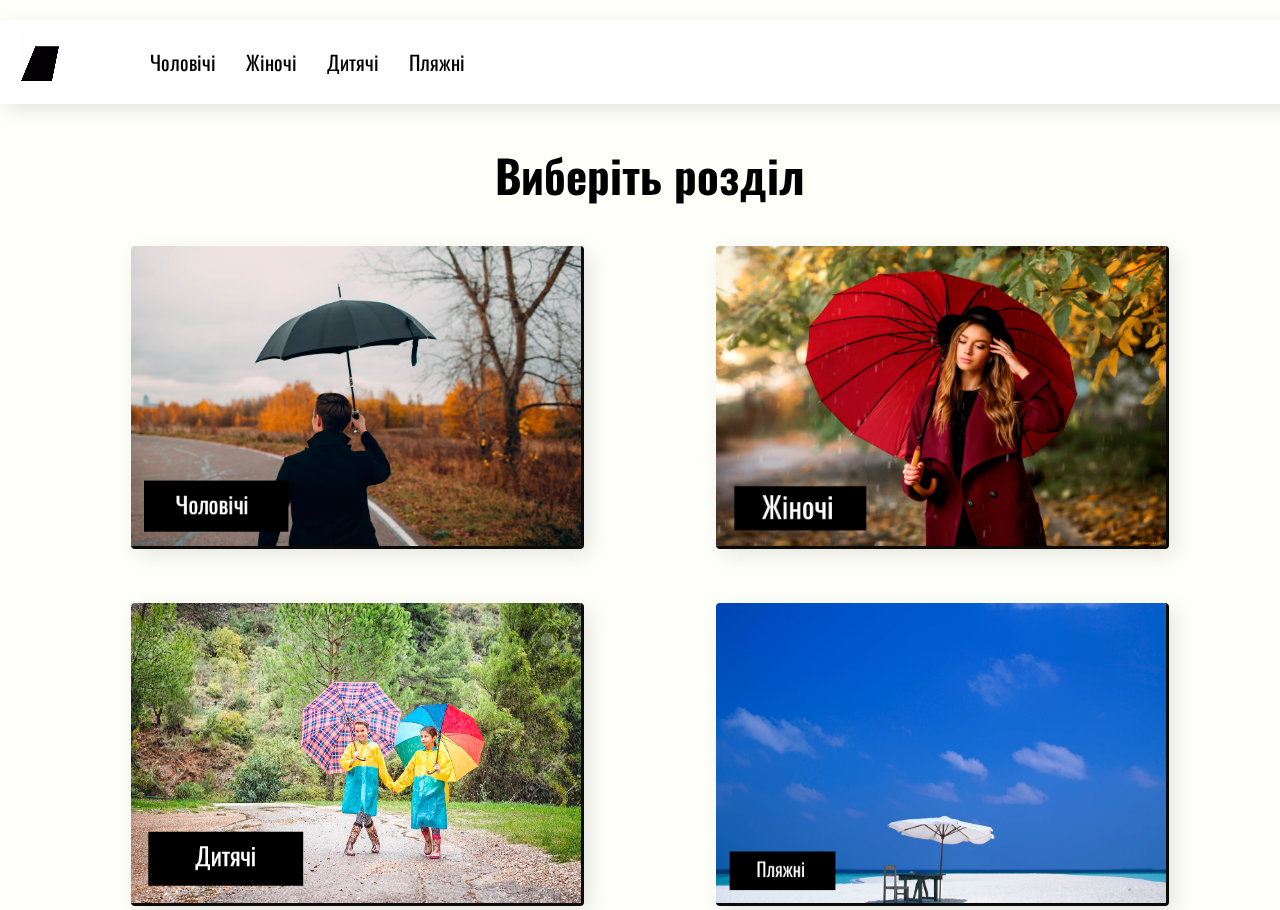
<file: lesson_0/index.html>
<!DOCTYPE html>
<html lang="en">
  <head>
    <meta charset="UTF-8" />
    <meta http-equiv="X-UA-Compatible" content="IE=edge" />
    <meta name="viewport" content="width=device-width, initial-scale=1.0" />
    <link rel="stylesheet" href="style/styleindex.css" />
    <link rel="preconnect" href="https://fonts.googleapis.com" />
    <link rel="preconnect" href="https://fonts.gstatic.com" crossorigin />
    <link
      href="https://fonts.googleapis.com/css2?family=Oswald:wght@200;300;400;500;600;700&family=Roboto:ital,wght@0,100;0,300;0,400;0,500;0,700;0,900;1,100;1,300;1,400;1,500;1,700;1,900&display=swap"
      rel="stylesheet"
    />
    <title>Lesson 0</title>
  </head>
  <body>
    <header>
      <div class="d_one">
        <a href="./index.html">
          <video
            src="./video/UB.mp4"
            autoplay
            loop
            width="100px"
            height="80px"
          ></video>
        </a>
        <form class="choise" action="/lesson_0/assort.html" method="get">
          <a class="m1" href="./man.html">Чоловічі</a>
          <a class="m1" href="./woman.html">Жіночі</a>
          <a class="m1" href="./child.html">Дитячі</a>
          <a class="m1" href="./beach.html">Пляжні</a>
        </form>
      </div>
    </header>
    <div class="d_two">
      <h2 class="h_one">Виберіть розділ</h2>
    </div>
    <div class="d_tree">
      <a class="m2" href="./man.html">
        <img src="./img/mann.jpg" width="450px" height="300px" alt="man" />
      </a>

      <a class="m2" href="./woman.html">
        <img src="./img/womann.png" width="450px" height="300px" alt="woman" />
      </a>
    </div>
    <div class="d_four">
      <a class="m2" href="./child.html">
        <img src="./img/childd.png" width="450px" height="300px" alt="child" />
      </a>
      <a class="m2" href="./beach.html">
        <img src="./img/plyashh.png" width="450px" height="300px" alt="Пляж" />
      </a>
    
      
  </body>
</html>
</file>
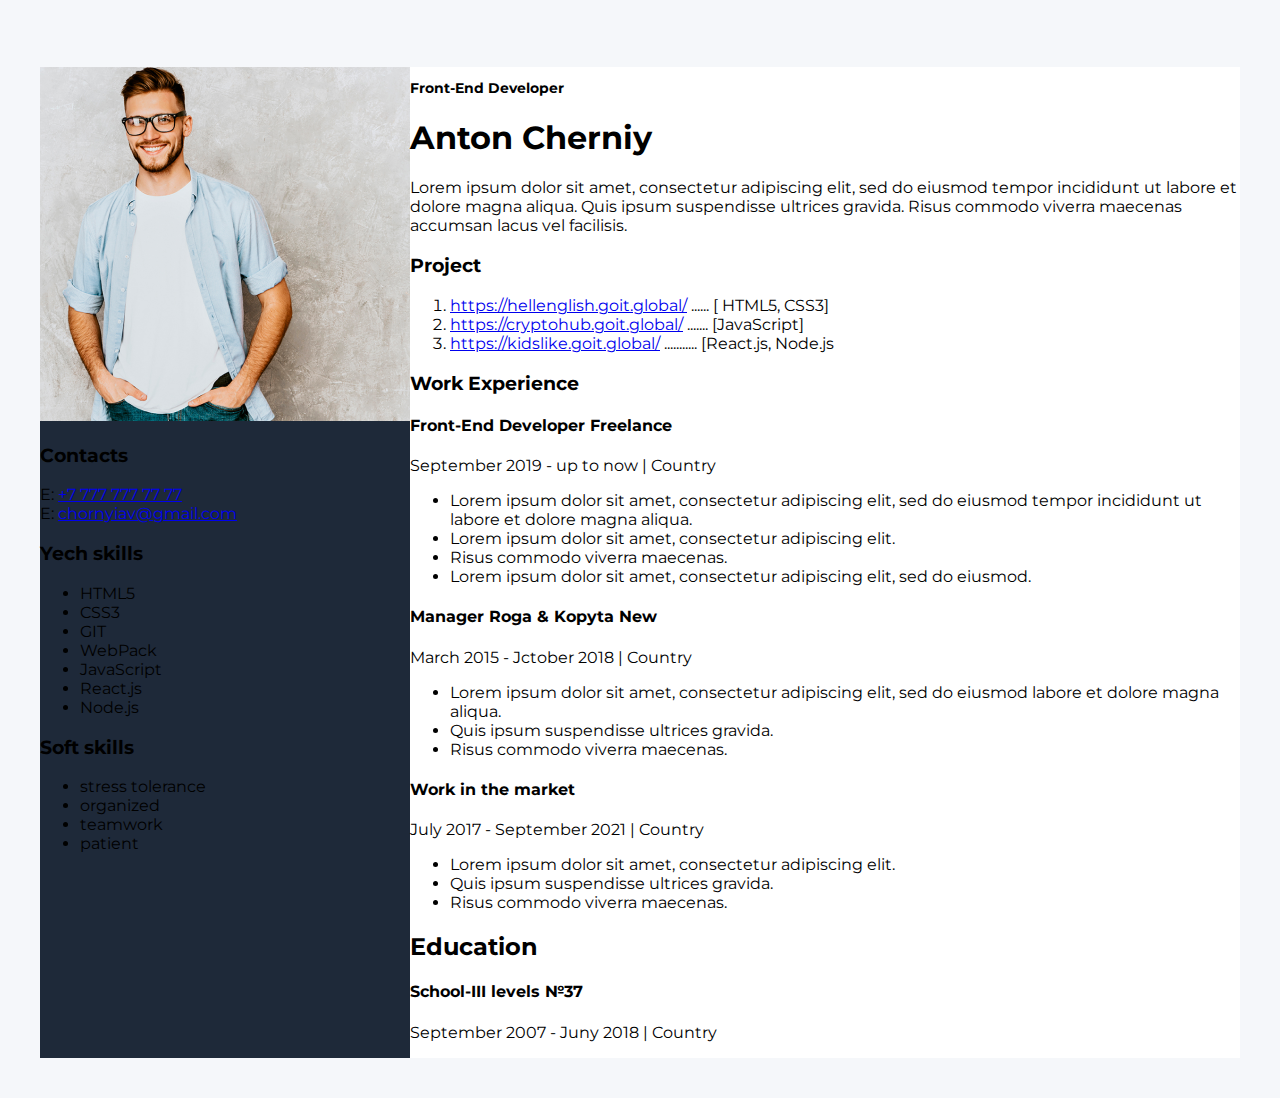
<file: my-resume/index.html>
<!DOCTYPE html>
<html lang="en">
  <head>
    <meta charset="UTF-8" />
    <meta http-equiv="X-UA-Compatible" content="IE=edge" />
    <meta name="viewport" content="width=device-width, initial-scale=1.0" />
    <link rel="stylesheet" href="./style/style.css" />
    <li>
      <link rel="preconnect" href="https://fonts.googleapis.com" />
      <link rel="preconnect" href="https://fonts.gstatic.com" crossorigin />
      <link
        href="https://fonts.googleapis.com/css2?family=Montserrat:wght@400;700&display=swap"
        rel="stylesheet"
      />
    </li>
    <title>Document</title>
  </head>
  <body>
    <!-- Main Container -->
    <div class="main-container">
      <!-- Main contect section -->
      <div>
        <!-- About me section -->
        <div class="about-me-section">
          <h2 class="about-me-profession">Front-End Developer</h2>
          <h1>Anton Cherniy</h1>

          <p>
            Lorem ipsum dolor sit amet, consectetur adipiscing elit, sed do
            eiusmod tempor incididunt ut labore et dolore magna aliqua. Quis
            ipsum suspendisse ultrices gravida. Risus commodo viverra maecenas
            accumsan lacus vel facilisis.
          </p>
        </div>
        <!-- My project section -->
        <div>
          <h3>Project</h3>
          <ol>
            <li>
              <a href="https://hellenglish.goit.global/"
                >https://hellenglish.goit.global/</a
              >
              <span>......</span>
              <span>[ HTML5, CSS3]</span>
            </li>
            <li>
              <a href="https://cryptohub.goit.global/"
                >https://cryptohub.goit.global/</a
              >
              <span>.......</span>
              <span>[JavaScript]</span>
            </li>
            <li>
              <a href="https://kidslike.goit.global/"
                >https://kidslike.goit.global/</a
              >
              <span>...........</span>
              <span>[React.js, Node.js</span>
            </li>
          </ol>
        </div>

        <!-- My work experience section -->
        <div class="my-work-experience-section">
          <h3>Work Experience</h3>
          <!-- Company 3-->
          <div>
            <h4>Front-End Developer Freelance</h4>
            <p>September 2019 - up to now | Country</p>

            <ul>
              <li>
                Lorem ipsum dolor sit amet, consectetur adipiscing elit, sed do
                eiusmod tempor incididunt ut labore et dolore magna aliqua.
              </li>
              <li>Lorem ipsum dolor sit amet, consectetur adipiscing elit.</li>
              <li>Risus commodo viverra maecenas.</li>
              <li>
                Lorem ipsum dolor sit amet, consectetur adipiscing elit, sed do
                eiusmod.
              </li>
            </ul>
          </div>
          <!-- Company 2-->
          <div>
            <h4>Manager Roga & Kopyta New</h4>
            <p>March 2015 - Jctober 2018 | Country</p>

            <ul>
              <li>
                Lorem ipsum dolor sit amet, consectetur adipiscing elit, sed do
                eiusmod labore et dolore magna aliqua.
              </li>
              <li>Quis ipsum suspendisse ultrices gravida.</li>
              <li>Risus commodo viverra maecenas.</li>
            </ul>
          </div>
          <!-- Company 1-->
          <div>
            <h4>Work in the market</h4>
            <p>July 2017 - September 2021 | Country</p>

            <ul>
              <li>Lorem ipsum dolor sit amet, consectetur adipiscing elit.</li>
              <li>Quis ipsum suspendisse ultrices gravida.</li>
              <li>Risus commodo viverra maecenas.</li>
            </ul>
          </div>
        </div>
        <!-- Education-->
        <div class="my-education-section">
          <h2>Education</h2>

          <h4>School-III levels №37</h4>
          <p>September 2007 - Juny 2018 | Country</p>
        </div>
      </div>
      <!-- sidebar sections-->
      <aside class="sidebar-section">
        <img src="./img/me.png" width="370" height="354" alt="" />

        <!-- contacts sections-->
        <div>
          <h3>Contacts</h3>
          <div>
            <span>E:</span>
            <a href="tel:+77777777777"> +7 777 777 77 77</a>
          </div>
          <div>
            <span>E:</span>
            <a href="maltochornyiav@gmail.com"> chornyiav@gmail.com</a>
          </div>
        </div>
        <!-- tech skills sections-->
        <div>
          <h3>Yech skills</h3>
          <ul>
            <li>HTML5</li>
            <li>CSS3</li>
            <li>GIT</li>
            <li>WebPack</li>
            <li>JavaScript</li>
            <li>React.js</li>
            <li>Node.js</li>
          </ul>
        </div>
        <!-- soft skills sections-->
        <div>
          <h3>Soft skills</h3>

          <ul>
            <li>stress tolerance</li>
            <li>organized</li>
            <li>teamwork</li>
            <li>patient</li>
          </ul>
        </div>
      </aside>
    </div>
  </body>
</html>
</file>
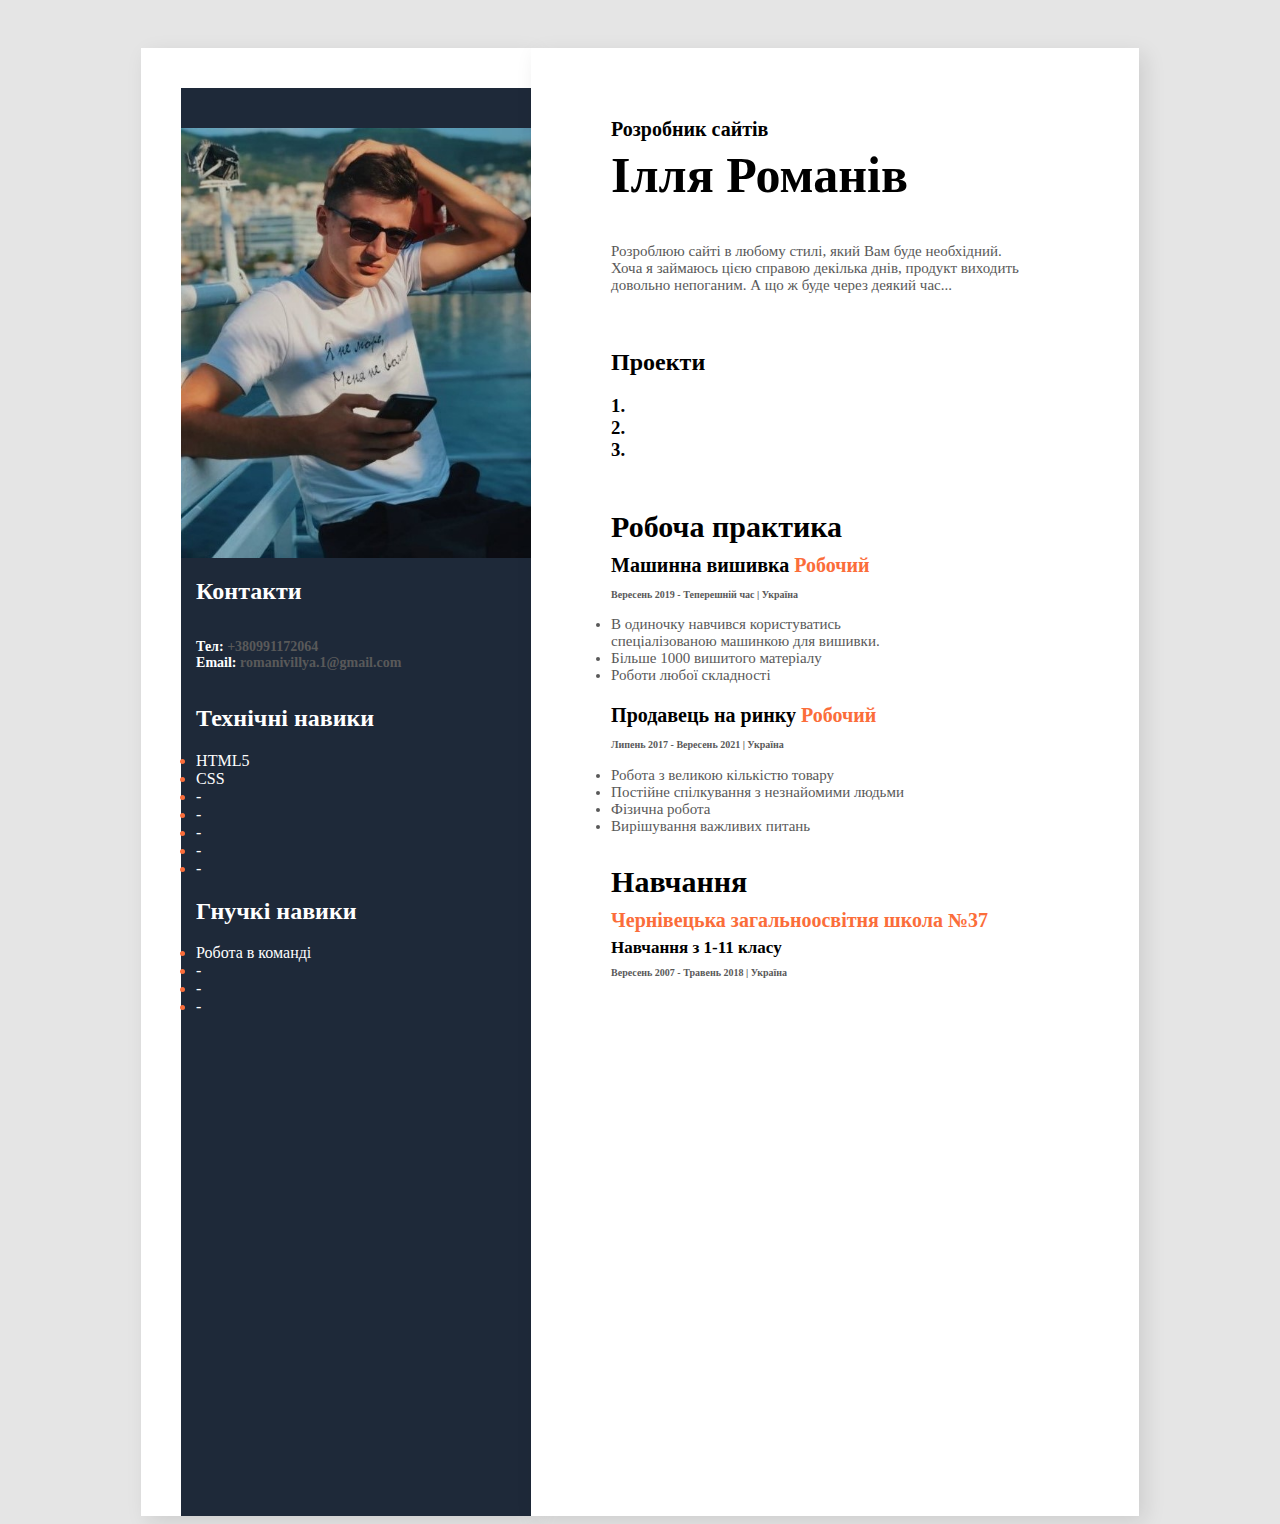
<file: resume-ready/index.html>
<!DOCTYPE html>
<html lang="en">
  <head>
    <meta charset="UTF-8" />
    <meta http-equiv="X-UA-Compatible" content="IE=edge" />
    <meta name="viewport" content="width=device-width, initial-scale=1.0" />
    <link rel="stylesheet" href="./style/style.css" />
    <title>Resume</title>
  </head>
  <body>
    <div class="y">
      <div class="d_one">
        <img src="./img/me.jpg" width="350" height="430" alt="" />
        <h2 class="h_one">Контакти</h2>
        <h3 class="h_two">
          Тел: <span class="ss">+380991172064</span> <br />
          Email:

          <span class="ss">romanivillya.1@gmail.com</span>
        </h3>
        <h2 class="h_one">Технічні навики</h2>
        <li><span>HTML5</span></li>
        <li><span>CSS</span></li>
        <li><span>-</span></li>
        <li><span>-</span></li>
        <li><span>-</span></li>
        <li><span>-</span></li>
        <li><span>-</span></li>
        <h2 class="h_one">Гнучкі навики</h2>
        <li><span>Робота в команді</span></li>
        <li><span>-</span></li>
        <li><span>-</span></li>
        <li><span>-</span></li>
      </div>
    </div>
    <div class="d_two">
      <h2 class="h_three">Розробник сайтів</h2>
      <h1 class="h_four">Ілля Романів</h1>
      <h5 class="h_five">
        Розроблюю сайті в любому стилі, який Вам буде необхідний. <br />
        Хоча я займаюсь цією справою декілька днів, продукт виходить <br />
        довольно непоганим. А що ж буде через деякий час...
      </h5>
      <h2 class="h_six">Проекти</h2>
      <h3 class="h_seven">
        1. <br />
        2. <br />
        3.
      </h3>
      <h2 class="h_eight">Робоча практика</h2>
      <h2 class="h_nine">Машинна вишивка <span class="r">Робочий</span></h2>
      <h5 class="h_ten">Вересень 2019 - Теперешній час | Україна</h5>
      <li class="li_one">
        В одиночку навчився користуватись <br />
        спеціалізованою машинкою для вишивки.
      </li>
      <li class="li_one">Більше 1000 вишитого матеріалу</li>
      <li class="li_one">Роботи любої складності</li>
      <h2 class="h_eleven">
        Продавець на ринку <span class="r">Робочий</span>
      </h2>
      <h5 class="h_ten">Липень 2017 - Вересень 2021 | Україна</h5>
      <li class="li_one">Робота з великою кількістю товару</li>
      <li class="li_one">Постійне спілкування з незнайомими людьми</li>
      <li class="li_one">Фізична робота</li>
      <li class="li_one">Вирішування важливих питань</li>
      <h2 class="h_twelve">Навчання</h2>
      <h2 class="hh_one">Чернівецька загальноосвітня школа №37</h2>
      <h2 class="hh_two">Навчання з 1-11 класу</h2>
      <h2 class="h_ten">Вересень 2007 - Травень 2018 | Україна</h2>
    </div>
  </body>
</html>
</file>
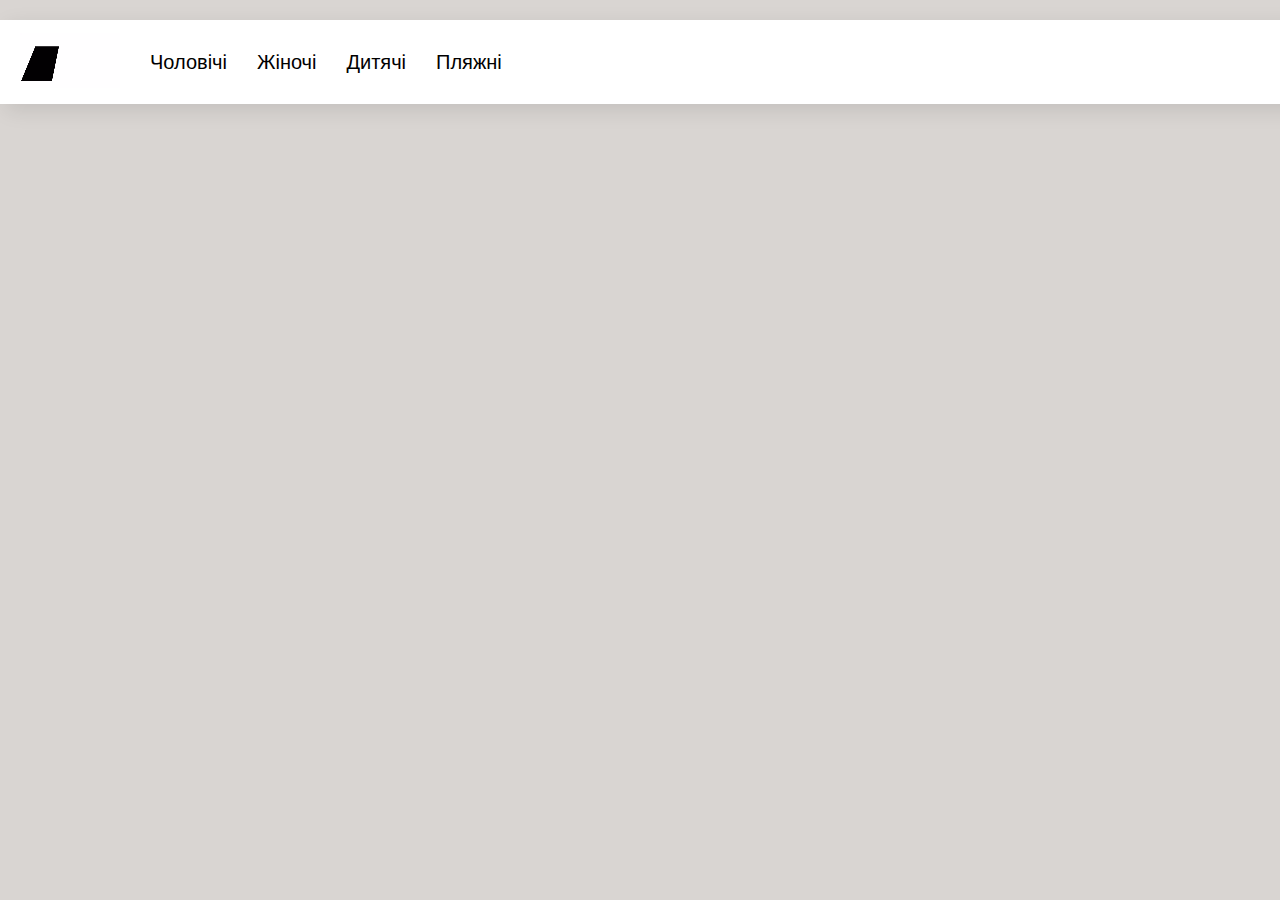
<file: lesson_0/beach.html>
<!DOCTYPE html>
<html lang="en">
  <head>
    <meta charset="UTF-8" />
    <meta http-equiv="X-UA-Compatible" content="IE=edge" />
    <meta name="viewport" content="width=device-width, initial-scale=1.0" />
    <link rel="stylesheet" href="style/stylebeach.css" />
    <title>Document</title>
  </head>
  <body>
    <header>
      <div class="d_one">
        <a href="./index.html">
          <video
            src="./video/UB.mp4"
            autoplay
            loop
            width="100px"
            height="80px"
          ></video>
        </a>
        <form class="choise" action="/lesson_0/assort.html" method="get">
          <a class="m1" href="./man.html">Чоловічі</a>
          <a class="m1" href="./woman.html">Жіночі</a>
          <a class="m1" href="./child.html">Дитячі</a>
          <a class="m1" href="./beach.html">Пляжні</a>
        </form>
      </div>
    </header>
  </body>
</html>
</file>
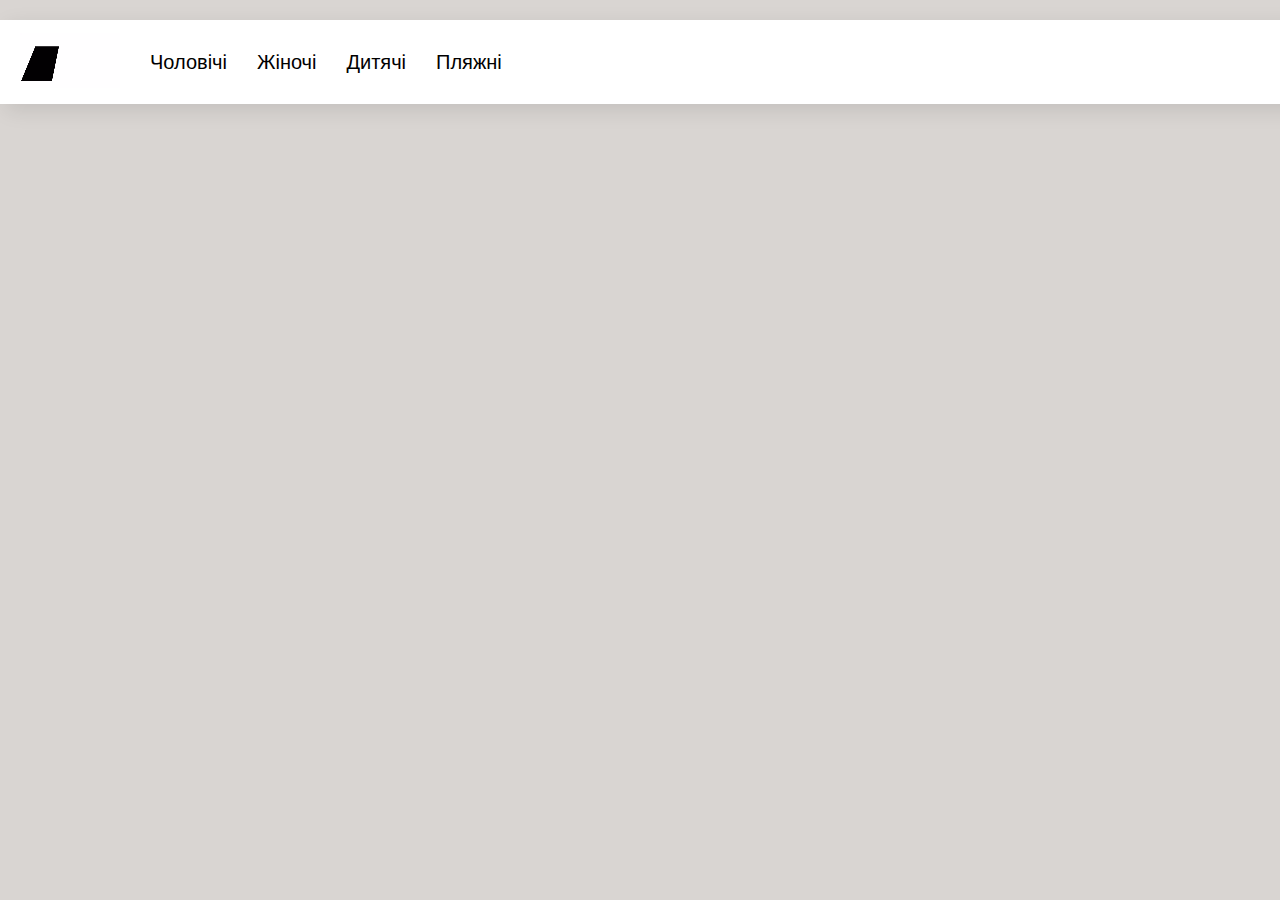
<file: lesson_0/child.html>
<!DOCTYPE html>
<html lang="en">
  <head>
    <meta charset="UTF-8" />
    <meta http-equiv="X-UA-Compatible" content="IE=edge" />
    <meta name="viewport" content="width=device-width, initial-scale=1.0" />
    <link rel="stylesheet" href="style/stylechild.css" />
    <title>Document</title>
  </head>
  <body>
    <header>
      <div class="d_one">
        <a href="./index.html">
          <video
            src="./video/UB.mp4"
            autoplay
            loop
            width="100px"
            height="80px"
          ></video>
        </a>
        <form class="choise" action="/lesson_0/assort.html" method="get">
          <a class="m1" href="./man.html">Чоловічі</a>
          <a class="m1" href="./woman.html">Жіночі</a>
          <a class="m1" href="./child.html">Дитячі</a>
          <a class="m1" href="./beach.html">Пляжні</a>
        </form>
      </div>
    </header>
  </body>
</html>
</file>
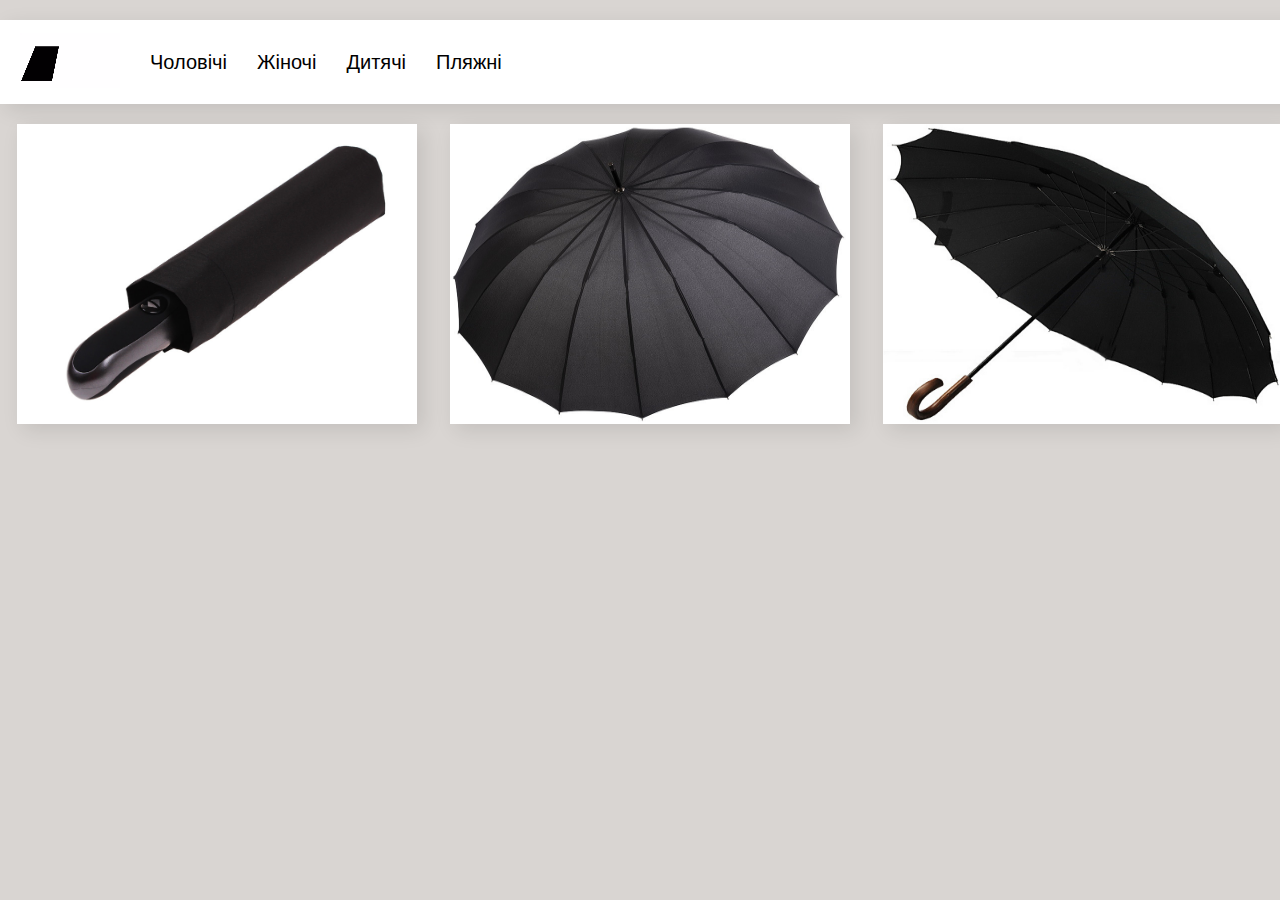
<file: lesson_0/man.html>
<!DOCTYPE html>
<html lang="en">
  <head>
    <meta charset="UTF-8" />
    <meta http-equiv="X-UA-Compatible" content="IE=edge" />
    <meta name="viewport" content="width=device-width, initial-scale=1.0" />
    <link rel="stylesheet" href="style/styleman.css" />
    <title>Document</title>
  </head>
  <body>
    <header>
      <div class="d_one">
        <a href="./index.html">
          <video
            src="./video/UB.mp4"
            autoplay
            loop
            width="100px"
            height="80px"
          ></video>
        </a>
        <form class="choise" action="/lesson_0/assort.html" method="get">
          <a class="m1" href="./man.html">Чоловічі</a>
          <a class="m1" href="./woman.html">Жіночі</a>
          <a class="m1" href="./child.html">Дитячі</a>
          <a class="m1" href="./beach.html">Пляжні</a>
        </form>
      </div>
    </header>
    <div class="all">
      <div class="d_two">
        <img src="./img/mantrislona.jpg" width="400px" height="300px" alt="" />

        <a href="./index.html">
          <div class="d_tree">
            <p>
              Характеристики <br />
              Фірма: Три Слона <br />
              Купол: 128см <br />
              Механізм: Повний автомат <br />
              Матеріал: Поліестер <br />
              Матеріал корпуса: Сталь <br />
              Кількість спиць: 8шт. <br />
              Ручка: Пряма прогумована
            </p>
          </div></a
        >
      </div>
      <div class="d_four">
        <img src="./img/mansim.jpg" width="400px" height="300px" alt="mansim" />
        <a href="./index.html">
          <div class="d_five">
            <p>
              Характеристики <br />
              Фірма: Doppler <br />
              Діаметр купола: 102см <br />
              Тип зонта: трость <br />
              Матеріал: Епонж <br />
              Матеріал корпуса: Сталь <br />
              Кількість спиць: 16шт. <br />
              Ручка: Крюк кожа
            </p>
          </div>
        </a>
      </div>
      <div class="d_six">
        <img src="./img/mantop.jpg" width="400px" height="300px" alt="" />
        <a href="./index.html">
          <div class="d_seven">
            <p>
              Характеристики <br />
              Фірма: Doppler <br />
              Діаметр купола: 132см <br />
              Тип зонта: трость <br />
              Матеріал: Епонж <br />
              Матеріал корпуса: Сталь <br />
              Кількість спиць: 16шт. <br />
              Ручка: Крюк дерево
            </p>
          </div>
        </a>
      </div>
    </div>
  </body>
</html>
</file>
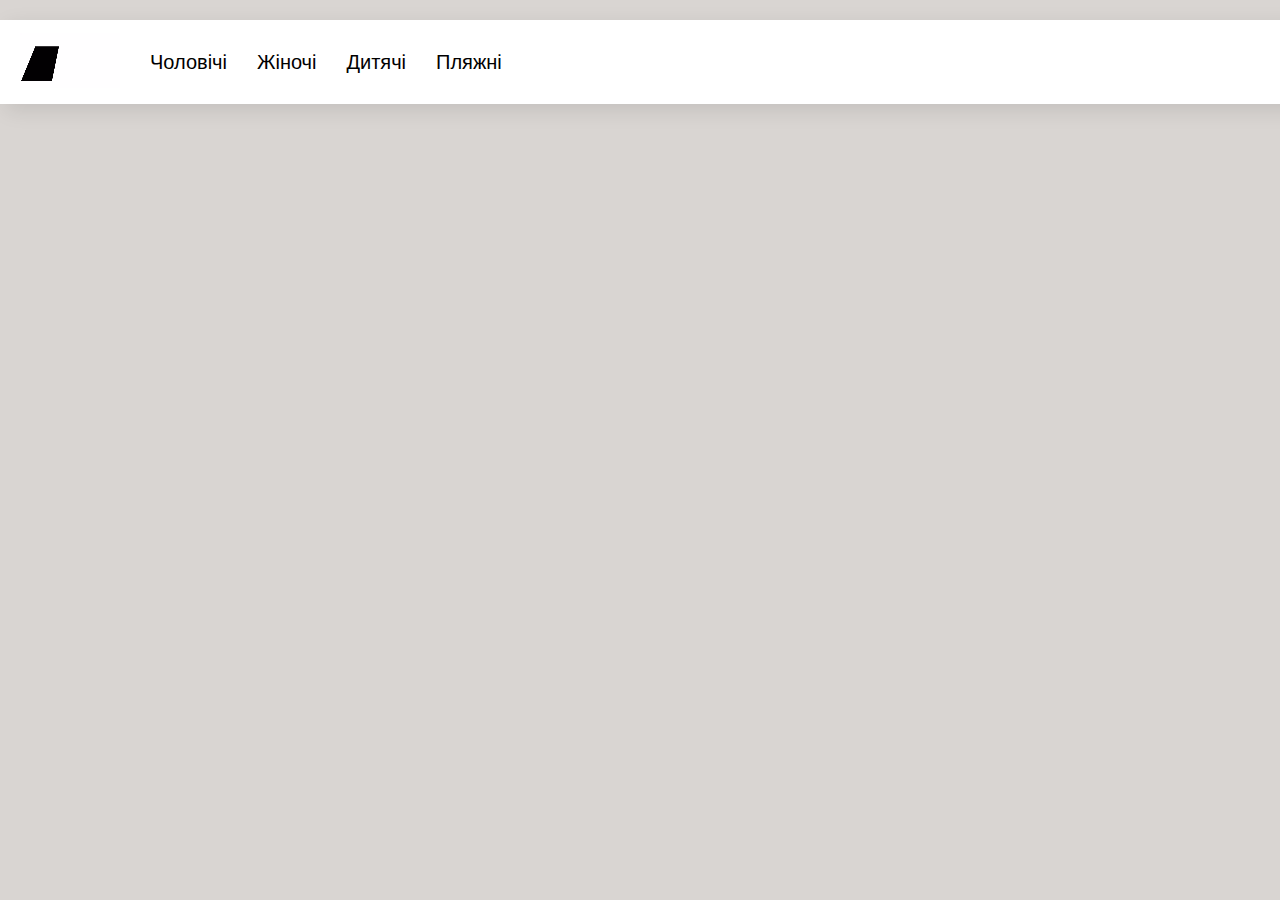
<file: lesson_0/woman.html>
<!DOCTYPE html>
<html lang="en">
  <head>
    <meta charset="UTF-8" />
    <meta http-equiv="X-UA-Compatible" content="IE=edge" />
    <meta name="viewport" content="width=device-width, initial-scale=1.0" />
    <link rel="stylesheet" href="style/stylewoman.css" />
    <title>Document</title>
  </head>

  <body>
    <header>
      <div class="d_one">
        <a href="./index.html">
          <video
            src="./video/UB.mp4"
            autoplay
            loop
            width="100px"
            height="80px"
          ></video>
        </a>
        <form class="choise" action="/lesson_0/assort.html" method="get">
          <a class="m1" href="./man.html">Чоловічі</a>
          <a class="m1" href="./woman.html">Жіночі</a>
          <a class="m1" href="./child.html">Дитячі</a>
          <a class="m1" href="./beach.html">Пляжні</a>
        </form>
      </div>
    </header>
  </body>
</html>
</file>
<file: lesson_0/style/styleindex.css>
body {
  width: 1300px;
  background-color: #fffffa;
  margin: auto;
}

.d_one {
  display: flex;
  background-color: white;
  border-radius: 4px;
  box-shadow: 6px 6px 20px rgba(0, 0, 0, 0.1);
}

header {
  margin-top: 20px;
}

video {
  margin-left: 20px;
}

.choise {
  font-size: 20px;
  display: flex;
  flex-direction: row;
  flex-wrap: nowrap;
  align-items: center;
  margin-left: 30px;

  text-decoration: none;
}

.m1 {
  margin-right: 30px;
  color: black;
  text-decoration: none;
  font-family: "Oswald", sans-serif;
}

.m1:hover {
  color: #8c3d20;
  transform: scale(1.2);
  transition: 0.5s;
}

.m1:active {
  color: #8c3d20;
}

.d_two {
  display: flex;
  flex-direction: column;
  align-items: center;
  font-size: 30px;
  font-family: "Oswald", sans-serif;
}

.d_tree {
  display: flex;
  flex-direction: row;
  justify-content: center;
  justify-content: space-evenly;
}

.d_four {
  display: flex;
  flex-direction: row;
  justify-content: center;
  justify-content: space-evenly;
  margin-top: 50px;
}

img {
  border-bottom: solid;
  border-right: solid;
  border-color: #0d0b09;
  transition: 1s;
  border-radius: 4px;
  box-shadow: 6px 6px 20px rgba(0, 0, 0, 0.1);
}

img:hover {
  transform: scale(1.2);
  transition: 1s;
}

.d_text {
  position: absolute;
  text-align: center;
}
</file>
<file: my-resume/style/style.css>
body {
  background-color: #f5f7fa;
  font-family: "montserrat", sans-serif;
}

.main-container {
  display: flex;
  flex-direction: row-reverse;
  width: 1200px;
  background-color: #fff;
  margin: 40px auto;
}

.about-me-profession {
  font-size: 14px;
  font-weight: 700;
  color: #000;
}

.about-me-section {
}

.my-project-section {
}

.my-work-experience-section {
}

.my-education-section {
}

.sidebar-section {
  background-color: #1e2939;
}
</file>
<file: resume-ready/style/style.css>
body {
  display: flex;
  justify-content: center;
  background-color: #e5e5e5;
}

.d_one {
  display: flex;
  flex-direction: column;
  background-color: #1e2939;
  width: 450;
  height: 350;
  margin-left: 40px;
  margin-top: 40px;
  padding-bottom: 500px;
}

.y {
  background-color: white;
  margin-top: 40px;
  box-shadow: 6px 6px 20px rgba(0, 0, 0, 0.1);
}

img {
  margin-top: 40px;
  border-left: none;
}

.h_one {
  color: white;
  font-family: Montserrat;
  font-style: normal;
  margin-left: 15px;
}

.h_two {
  color: white;
  font-family: Montserrat;
  font-style: normal;
  font-size: 14px;
  margin-left: 15px;
}

li {
  color: #fb6d3a;
  margin-left: 15px;
  font-family: Montserrat;
  font-style: normal;
}

span {
  color: white;
}

.ss {
  color: #595959;
}

.r {
  color: #fb6d3a;
}

.d_two {
  display: flex;
  flex-direction: column;
  padding-right: 120px;
  padding-left: 80px;
  margin-top: 40px;
  background-color: white;
  box-shadow: 6px 6px 20px rgba(0, 0, 0, 0.1);
}

.h_three {
  font-family: Montserrat;
  font-style: normal;
  font-size: 20px;
  margin-bottom: 0px;
  margin-top: 70px;
}

.h_four {
  font-family: Montserrat;
  font-style: normal;
  font-size: 50px;
  margin-top: 5px;
}

.h_five {
  font-family: Montserrat;
  font-style: normal;
  font-weight: normal;
  margin-top: 5px;
  color: #595959;
  font-size: 15px;
}

.h_six {
  font-family: Montserrat;
  font-style: normal;
  margin-top: 30px;
}

.h_seven {
  font-family: Montserrat;
  font-style: normal;
  margin-top: 0px;
}

.h_eight {
  font-family: Montserrat;
  font-style: normal;
  font-size: 30px;
  margin-top: 30px;
}

.h_nine {
  font-family: Montserrat;
  font-style: normal;
  font-size: 20px;
  margin-top: -15px;
}

.h_ten {
  font-family: Montserrat;
  font-style: normal;
  margin-top: 0px;
  color: #595959;
  font-size: 10px;
  margin-top: -5px;
}

.li_one {
  color: #595959;
  font-family: Montserrat;

  font-style: normal;
  font-size: 15px;
  margin-left: 0px;
}

.h_eleven {
  font-family: Montserrat;
  font-style: normal;
  font-size: 20px;
  margin-top: 20px;
}

.h_twelve {
  font-family: Montserrat;
  font-style: normal;
  font-size: 30px;
  margin-top: 30px;
}

.hh_one {
  font-family: Montserrat;
  font-style: normal;
  font-size: 20px;
  margin-top: -15px;
  color: #fb6d3a;
}

.hh_two {
  font-family: Montserrat;
  font-style: normal;
  font-size: 17px;
  margin-top: -15px;
  margin-top: -10px;
}
</file>
<file: lesson_0/style/stylebeach.css>
body {
  width: 1300px;
  background-color: #d9d5d2;
  margin: auto;
}

.d_one {
  display: flex;
  background-color: white;
  box-shadow: 6px 6px 20px rgba(0, 0, 0, 0.1);
}

header {
  margin-top: 20px;
}

video {
  margin-left: 20px;
}

.choise {
  font-size: 20px;
  display: flex;
  flex-direction: row;
  flex-wrap: nowrap;
  align-items: center;
  margin-left: 30px;

  text-decoration: none;
}

.m1 {
  margin-right: 30px;
  color: black;
  text-decoration: none;
  font-family: "Oswald", sans-serif;
}

.m1:hover {
  color: #8c3d20;
  transform: scale(1.2);
  transition: 0.5s;
}

.m1:active {
  color: #8c3d20;
}
</file>
<file: lesson_0/style/stylechild.css>
body {
  width: 1300px;
  background-color: #d9d5d2;
  margin: auto;
}

.d_one {
  display: flex;
  background-color: white;
  box-shadow: 6px 6px 20px rgba(0, 0, 0, 0.1);
}

header {
  margin-top: 20px;
}

video {
  margin-left: 20px;
}

.choise {
  font-size: 20px;
  display: flex;
  flex-direction: row;
  flex-wrap: nowrap;
  align-items: center;
  margin-left: 30px;

  text-decoration: none;
}

.m1 {
  margin-right: 30px;
  color: black;
  text-decoration: none;
  font-family: "Oswald", sans-serif;
}

.m1:hover {
  color: #8c3d20;
  transform: scale(1.2);
  transition: 0.5s;
}

.m1:active {
  color: #8c3d20;
}
</file>
<file: lesson_0/style/styleman.css>
body {
  width: 1300px;
  background-color: #d9d5d2;
  margin: auto;
}

.d_one {
  display: flex;
  background-color: white;
  box-shadow: 6px 6px 20px rgba(0, 0, 0, 0.1);
}

header {
  margin-top: 20px;
}

video {
  margin-left: 20px;
}

.choise {
  font-size: 20px;
  display: flex;
  flex-direction: row;
  flex-wrap: nowrap;
  align-items: center;
  margin-left: 30px;

  text-decoration: none;
}

.m1 {
  margin-right: 30px;
  color: black;
  text-decoration: none;
  font-family: "Oswald", sans-serif;
}

.m1:hover {
  color: #8c3d20;
  transform: scale(1.2);
  transition: 0.5s;
}

.m1:active {
  color: #8c3d20;
}

.all {
  display: flex;
  justify-content: space-around;
}

.d_two {
  width: 400px;
  height: 300px;
  overflow: hidden;
  position: relative;
  box-shadow: 6px 6px 20px rgba(0, 0, 0, 0.1);
  background-size: cover;
  margin-top: 20px;
}

.d_tree {
  position: absolute;
  visibility: hidden;
  left: 1px;
  background: rgba(0, 0, 0, 0.4392156862745098);
  font-size: 20px;
  color: white;
  width: 400px;
  height: 300px;
  top: 160px;
  font-family: "Oswald", sans-serif;
}

.d_tree p {
  padding: 10px 0px;
  text-align: center;
  color: white;
  background-color: #a69b92;
  opacity: 90%;
}

.d_two:hover .d_tree {
  visibility: visible;
  transition: 1s;
  -webkit-transition: 1s;
  transform: translatey(-160px);
  -webkit-transform: translatey(-160px);
}

.d_two:hover {
  filter: grayscale(50%);
  -webkit-filter: grayscale(60%);
  transition: 0.6s;
  -webkit-transition: 0.6s;
}

.d_four {
  width: 400px;
  height: 300px;
  overflow: hidden;
  position: relative;
  box-shadow: 6px 6px 20px rgba(0, 0, 0, 0.1);
  background-size: cover;
  margin-top: 20px;
}

.d_five {
  position: absolute;
  visibility: hidden;
  left: 1px;
  background: rgba(0, 0, 0, 0.4392156862745098);
  font-size: 20px;
  color: white;
  width: 400px;
  height: 300px;
  top: 160px;
  font-family: "Oswald", sans-serif;
}

.d_five p {
  padding: 10px 0px;
  text-align: center;
  color: white;
  background-color: #a69b92;
  opacity: 90%;
}

.d_four:hover .d_five {
  visibility: visible;
  transition: 1s;
  -webkit-transition: 1s;
  transform: translatey(-160px);
  -webkit-transform: translatey(-160px);
}

.d_four:hover {
  filter: grayscale(50%);
  -webkit-filter: grayscale(60%);
  transition: 0.6s;
  -webkit-transition: 0.6s;
}

.d_six {
  width: 400px;
  height: 300px;
  overflow: hidden;
  position: relative;
  box-shadow: 6px 6px 20px rgba(0, 0, 0, 0.1);
  background-size: cover;
  margin-top: 20px;
}

.d_seven {
  position: absolute;
  visibility: hidden;
  left: 1px;
  background: rgba(0, 0, 0, 0.4392156862745098);
  font-size: 20px;
  color: white;
  width: 400px;
  height: 300px;
  top: 160px;
  font-family: "Oswald", sans-serif;
}

.d_six p {
  padding: 10px 0px;
  text-align: center;
  color: white;
  background-color: #a69b92;
  opacity: 90%;
}

.d_six:hover .d_seven {
  visibility: visible;
  transition: 1s;
  -webkit-transition: 1s;
  transform: translatey(-160px);
  -webkit-transform: translatey(-160px);
}

.d_six:hover {
  filter: grayscale(50%);
  -webkit-filter: grayscale(60%);
  transition: 0.6s;
  -webkit-transition: 0.6s;
}
</file>
<file: lesson_0/style/stylewoman.css>
body {
  width: 1300px;
  background-color: #d9d5d2;
  margin: auto;
}

.d_one {
  display: flex;
  background-color: white;
  box-shadow: 6px 6px 20px rgba(0, 0, 0, 0.1);
}

header {
  margin-top: 20px;
}

video {
  margin-left: 20px;
}

.choise {
  font-size: 20px;
  display: flex;
  flex-direction: row;
  flex-wrap: nowrap;
  align-items: center;
  margin-left: 30px;

  text-decoration: none;
}

.m1 {
  margin-right: 30px;
  color: black;
  text-decoration: none;
  font-family: "Oswald", sans-serif;
}

.m1:hover {
  color: #8c3d20;
  transform: scale(1.2);
  transition: 0.5s;
}

.m1:active {
  color: #8c3d20;
}
</file>
